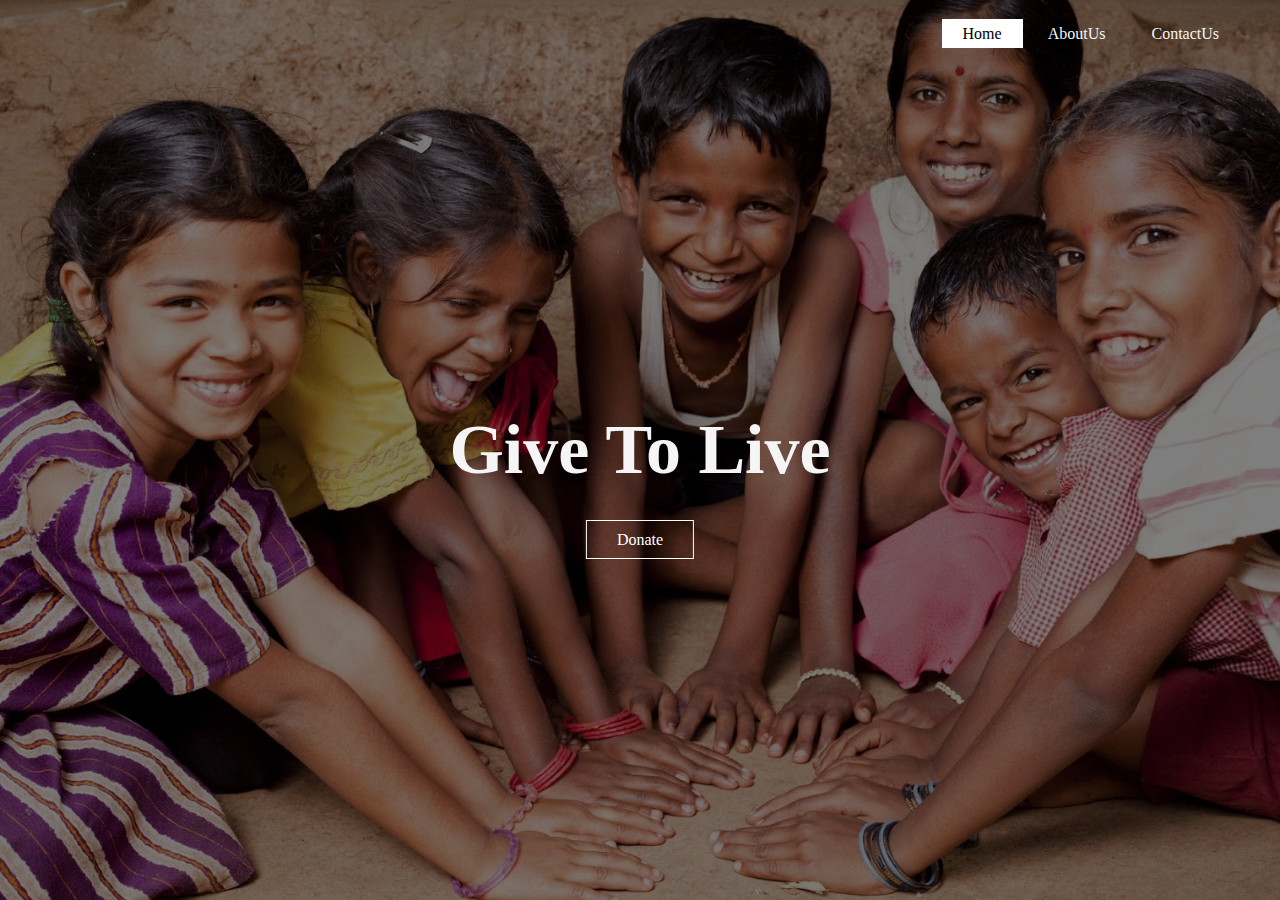
<file: index.html>
<!DOCTYPE html>
<html>
    <head>
        <title>
            Donation
        </title>
        <link href="style.css" rel="stylesheet" type="text/css" />
    </head>
    <body>
        <header>
            <div class="main">
                <ul>
                    <li class="active"><a href="#">Home</a></li>
                    <li><a href="./aboutus.html">AboutUs</a></li>
                    <li><a href="./contactus.html">ContactUs</a></li>
                </ul>
            </div>
            </header>
            <div class="container">
                <div class="title">
                    <h1>Give To Live</h1>
              </div>
              <div class="button">
                  <a href="https://rzp.io/l/PXTyFrkSg" class="btn">Donate</a>
              </div>
            </div>
        </body>
</html>
</file>
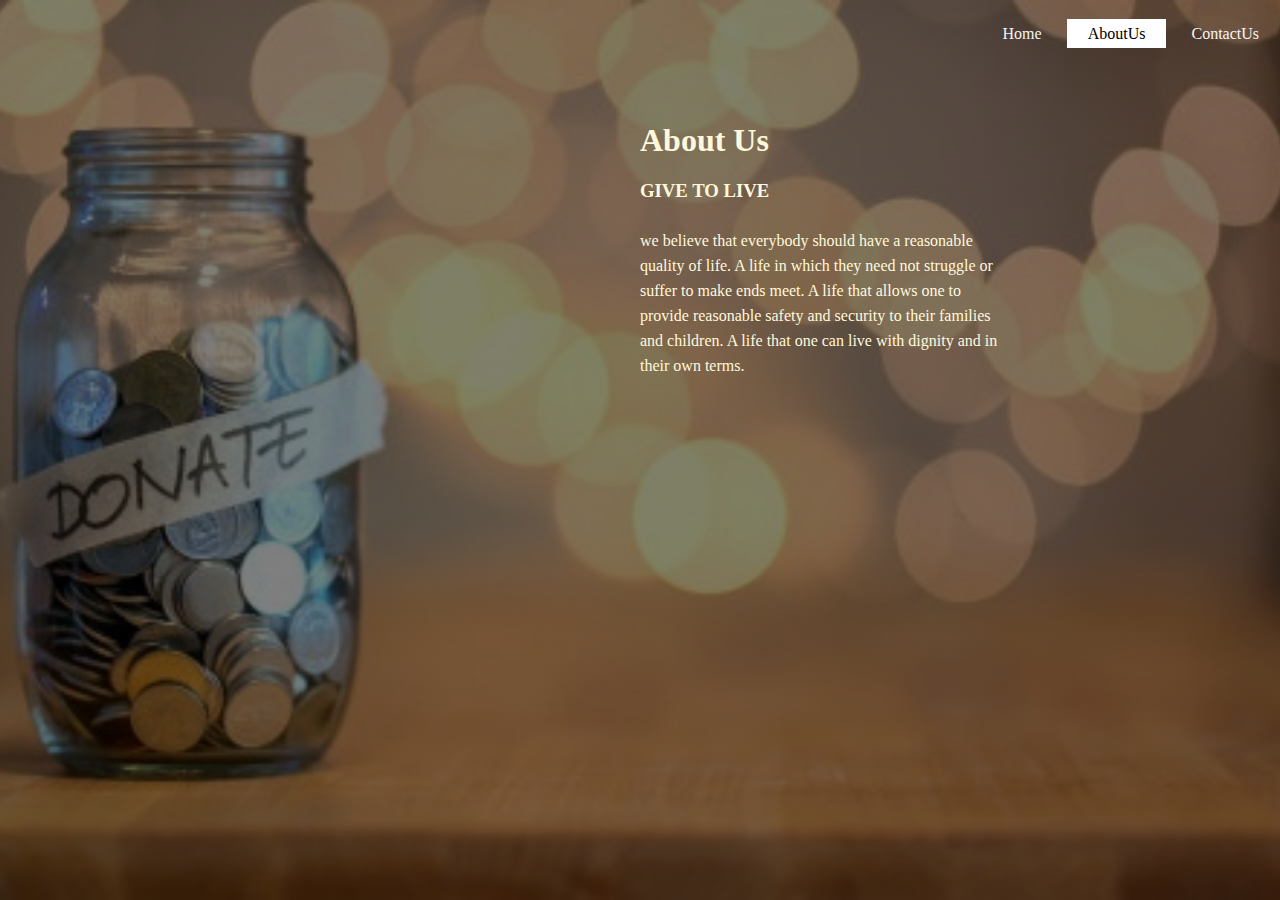
<file: aboutus.html>
<!DOCTYPE html>
<html>
    <head>
        <title> About Us</title>
        <meta charset="UTF-8">
        <meta name="viewport" content="width=device-width", initial-scale="1.0">
        <link rel="stylesheet" type="text/css" href="aboutus.css">
    </head>
    <body>
        <header>
            <div class="main">
                <ul>
                    <li><a href="./index.html">Home</a></li>
                    <li class="active"><a href="#">AboutUs</a></li>
                    <li><a href="./contactus.html">ContactUs</a></li>
                </ul>
            </div>
        <div class="section">
                <div class="content-section">
                    <div class="title">
                        <h1>About Us</h1>
                        <br/>
                    </div>
                    <div class="content">
                        <h3>GIVE TO LIVE</h3>
                        <br/>
                         <p> we believe that everybody should have a reasonable quality of life.
                           A life in which they need not struggle or suffer to make ends meet.
                           A life that allows one to provide reasonable safety and security to their families and children.
                            A life that one can live with dignity and in their own terms.</span></p>
                    </div>
                </div>
        </div>
        </header>
    </body>
</html>
</file>
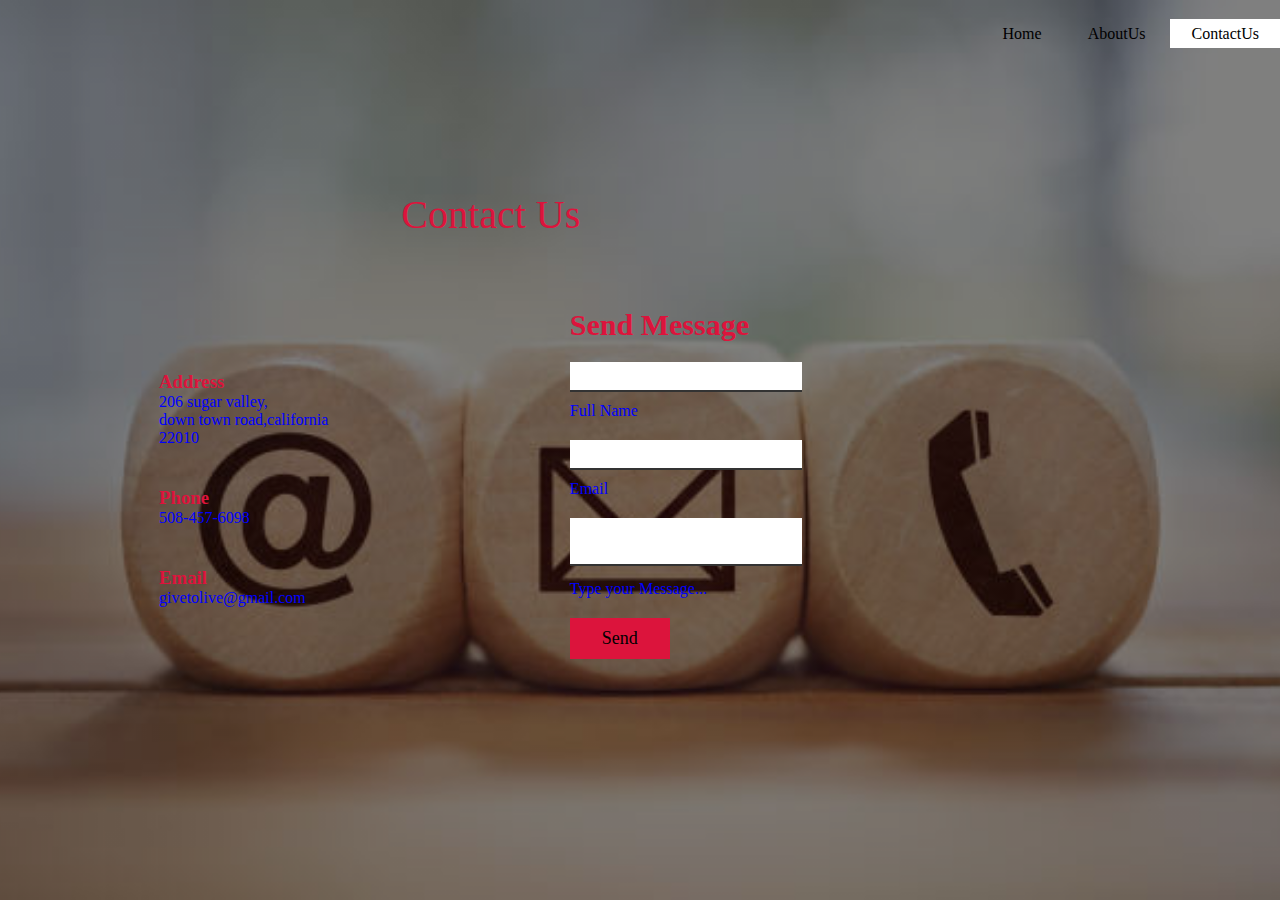
<file: contactus.html>
<!DOCTYPE html>
<html>
    <head>
        <meta name="viewport" contact="width=device-width, initial-scale=1.0">
        <title>Contact Us</title>
        <link rel="stylesheet" type="text/css" href="contactus.css">
    </head>
    <body>
            <div class="main">
                <ul>
                    <li><a href="./index.html">Home</a></li>
                    <li><a href="./aboutus.html">AboutUs</a></li>
                    <li class="active"><a href="#">ContactUs</a></li>
                </ul>
            </div>
        <section class="contact">
            <div class="content">
                <h2>Contact Us</h2>
            </div>
            <div class="container">
                <div class="contactInfo">
                    <div class="box">
                        <div class="icon"></div>
                        <div class="text">
                            <h3>Address</h3>
                            <p>206 sugar valley,<br>down town road,california<br>22010</p>
                            </div>
                    </div>
                            <div class="box">
                                <div class="icon"></div>
                                <div class="text">
                                    <h3>Phone</h3>
                                    <p>508-457-6098</p>
                                </div>
                            </div>
                                    <div class="box">
                                        <div class="icon"></div>
                                        <div class="text">
                                            <h3>Email</h3>
                                            <p>givetolive@gmail.com</p>
                        </div>
                    </div>
                </div>
                <div class="contactForm">
                    <form>
                        <h2>Send Message</h2>
                        <div class="inputBox">
                            <input type="text" name="" required="required">
                            <span>Full Name</span>
                        </div>
                        <div class="inputBox">
                            <input type="text" name="" required="required">
                            <span>Email</span>
                        </div>
                        <div class="inputBox">
                            <textarea required="required"></textarea>
                            <span>Type your Message...</span>
                        </div>
                        <div class="inputBox">
                            <input type="submit" name="" value="Send">
                        </div>
                    </form>
                </div>
            </div>
        </section>
    </body>
</html>
</file>
<file: style.css>
*{
    margin: 0;
    padding: 0;
    font-family: Century Gothic;
}
header{
    background-image: linear-gradient(rgba(0,0,0,0.5),rgba(0,0,0,0.5)),url('./hp.jpeg');
    height:100vh;
    background-size:cover;
    background-position: center;
}
ul{
    float:right;
    list-style-type: none;
    margin-top: 25px;
}
ul li{
    display: inline-block;
}
ul li a{
    text-decoration: none;
    color:whitesmoke;
    padding: 5px 20px;
    border:1px solid transparent;
    transition: 0.6s ease;
}
ul li a:hover{
    background-color: #fff;
    color: #000;
}
ul li.active a{
    background-color: #fff;
    color: #000;
}
.main{
    max-width: 1200px;
    margin: auto;
}
.title{
    position: absolute;
    top: 50%;
    left: 50%;
    transform: translate(-50%,-50%);
}
.title h1{
    color:whitesmoke;
    font-size:70px;
}
.button{
    position: absolute;
    top: 60%;
    left: 50%;
    transform: translate(-50%,-50%);
}
.btn{
    border:1px solid white;
    padding: 10px 30px;
    color:white;
    text-decoration: none;
    transition:0.6s ease;
}
.btn:hover{
    background-color: #fff;
    color: #000;
    font-weight: 800;
    background-position: left bottom;
}
</file>
<file: aboutus.css>
*{
    margin:0px;
    padding:0px;
    box-sizing: border-box;
    font-family:Century Gothic;
}
header{
    background-image: linear-gradient(rgba(0,0,0,0.5),rgba(0,0,0,0.5)),url('./aboutus.jpeg');
    height: 100vh;
    background-size: cover;
    background-position: center;
}
ul{
    float:right;
    list-style-type: none;
    margin-top: 25px;
}
ul li{
    display: inline-block;
}
ul li a{
    text-decoration: none;
    color:whitesmoke;
    padding: 5px 20px;
    border:1px solid transparent;
    transition: 0.6s ease;
}
ul li a:hover{
    background-color: #fff;
    color: #000;
}
ul li.active a{
    background-color: #fff;
    color: #000;
}
.section{
    width:100%;
    min-height: 100vh;
}
.content-section{
    padding-left: 50%;
    padding-right: 0%;
    padding-top: 10%;
    line-height: 25px;
    text-align:justify:
    text-align: center;
    max-width: 1000px;
    color: cornsilk;

}
</file>
<file: contactus.css>
*{
    margin:0;
    padding:0;
    box-sizing: border-box;
    font-family:Century Gothic;
}
body{
    background-image:linear-gradient(rgba(0,0,0,0.5),rgba(0,0,0,0.5)), url('./contactus.jpeg');
    height: 100vh;
    background-size: cover;
    background-position: center;
}
ul{
    float:right;
    list-style-type: none;
    margin-top: 25px;
}
ul li{
    display: inline-block;
}
ul li a{
    text-decoration: none;
    color:black;
    padding: 5px 20px;
    border:1px solid transparent;
    transition: 0.6s ease;
}
ul li a:hover{
    background-color: #fff;
    color: #000;
}
ul li.active a{
    background-color: #fff;
    color: #000;
}
.contact{
    position: relative;
    min-height: 100vh;
    padding: 50px 100px;
    display: flex ;
    justify-content: center;
    align-items: center;
    flex-direction: column;
}
.contact .content
{
    max-width: 800px;
    text-align: center;
}
.contact .content h2
{
    font-size: 40px;
    font-weight: 500;
    color:crimson;
}
.contact .content p{
    font-weight: 300;
    color:crimson;
}
.container{
    width: 100%;
    display: flex;
    justify-content: center;
    align-items: center;
    margin-top: 30px;
}
.container .contactInfo{
    width: 50%;
    display: flex;
    flex-direction: column;
}
.container .contactInfo .box{
    position: relative;
    padding: 20px 0;
    display: flex;
}
.container .contactInfo .box .text
{
    display: flex;
    margin-left: 20px;
    font-size: 16px;
    color:blue;
    flex-direction: column;
    font-weight: 300;
}
.container .contactInfo .box .text h3
{
    font-weight: 600;
    color: crimson;
}
.contactForm
{
    width: 40%;
    padding: 40px;
    background:transparent;
}
.contactForm h2{
    font-size: 30px;
    color: crimson;
    font-weight: 600;
}
.contactForm .inputBox
{
    position: relative;
    width: 100%;
    margin-top: 10px;
}
.contactForm .inputBox input,
.contactForm .inputBox textarea
{
    width: 100%;
    padding: 5px 0;
    font-size: 16px;
    margin: 10px 0;
    border: none;
    border-bottom: 2px solid #333;
    outline: none;
    resize: none;
}
.contactForm .inputBox span{
    position: relative;
    left:0;
    padding: 5px 0;
    font-size: 16px;
    margin: 10px 0;
    pointer-events: none;
    transition: 0.5%;
    color: blue;
}
.contactForm .inputBox input:focus ~ span,
.contactForm .inputBox input:valid ~ span,
.contactForm .inputBox textarea:focus ~ span,
.contactForm .inputBox textarea:valid ~ span
{
    color: crimson;
    font-size: 18px;
    transform: translate(-20px);
} 
.contactForm .inputBox input[type="submit"]
{
    width: 100px;
    background:crimson;
    color: black;
    border:none;
    cursor: pointer;
    padding: 10px;
    font-size: 18px;
}
@media (max-width: 991px)
{
    .contact
    {
        padding: 50px;
    }
    .container
    {
        flex-direction: row;
    }
}
</file>
